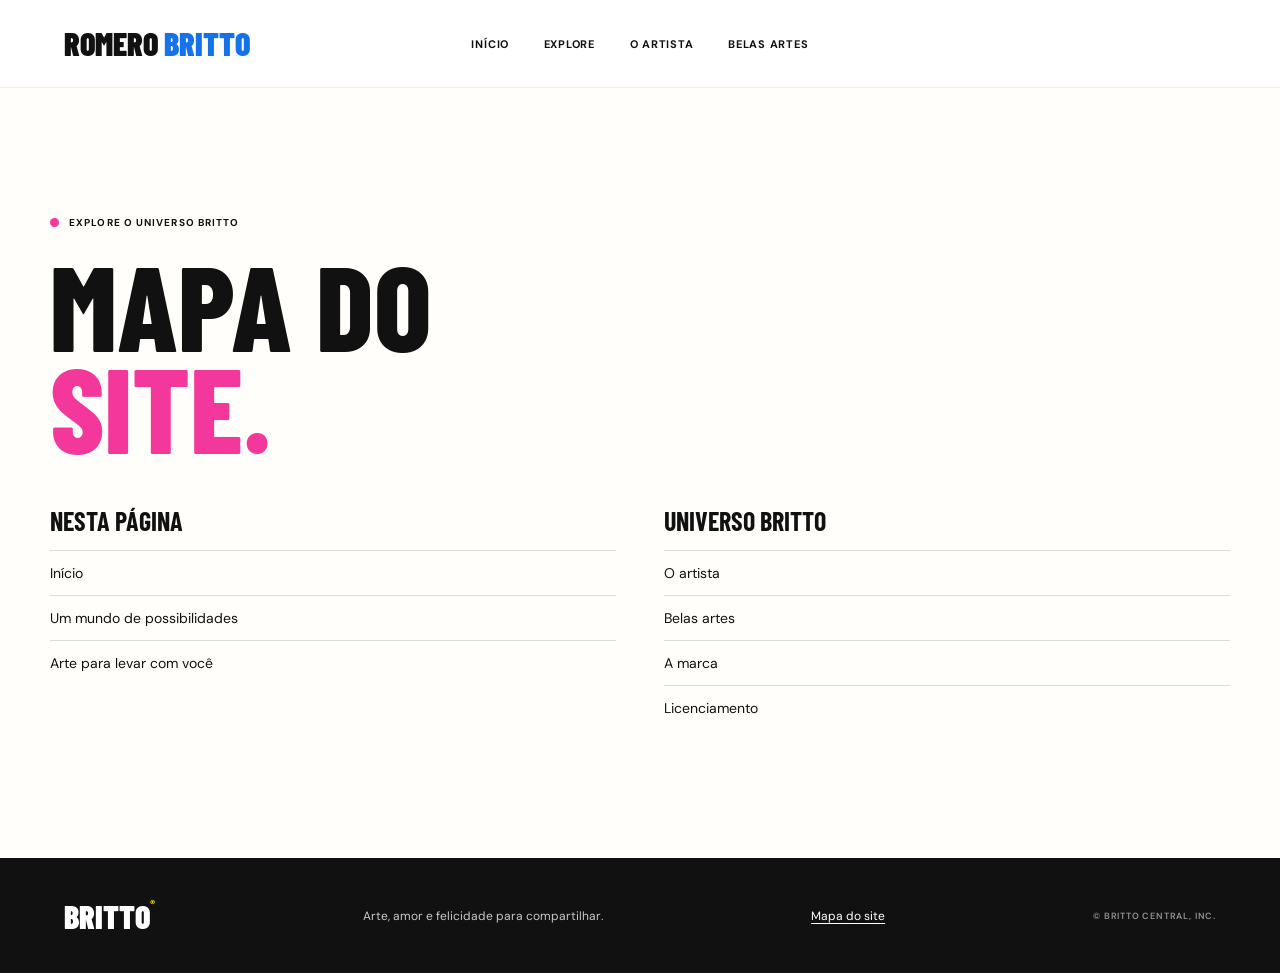
<file: mapa-do-site.html>
<!doctype html>
<html lang="pt-BR">
<head>
  <meta charset="utf-8">
  <meta name="viewport" content="width=device-width, initial-scale=1">
  <meta name="theme-color" content="#ffffff">
  <meta name="description" content="Encontre as principais páginas e seções do universo Romero Britto.">
  <title>Mapa do site | Romero Britto</title>
  <link rel="preconnect" href="https://fonts.googleapis.com">
  <link rel="preconnect" href="https://fonts.gstatic.com" crossorigin>
  <link href="https://fonts.googleapis.com/css2?family=Barlow+Condensed:wght@600;700;800;900&family=DM+Sans:wght@400;500;600;700&display=swap" rel="stylesheet">
  <link rel="stylesheet" href="styles.css">
</head>
<body>
  <a class="skip-link" href="#conteudo">Pular para o conteúdo</a>
  <header class="site-header">
    <a class="wordmark" href="index.html#inicio" aria-label="Romero Britto, início">
      <span>ROMERO</span> <span>BRITTO</span>
    </a>
    <nav class="top-nav" aria-label="Navegação principal">
      <a href="index.html#inicio">INÍCIO</a>
      <a href="index.html#discover-title">EXPLORE</a>
      <a href="https://www.shopbritto.com/pages/the-artist">O ARTISTA</a>
      <a href="https://www.shopbritto.com/pages/romero-britto-fine-art">BELAS ARTES</a>
    </nav>
  </header>

  <main id="conteudo">
    <section class="sitemap-page section-wrap" aria-labelledby="sitemap-title">
      <div class="intro-label"><span class="color-dot"></span> EXPLORE O UNIVERSO BRITTO</div>
      <h1 id="sitemap-title">Mapa do<br><em>site.</em></h1>
      <div class="sitemap-groups">
        <section aria-labelledby="sitemap-secoes">
          <h2 id="sitemap-secoes">Nesta página</h2>
          <ul>
            <li><a href="index.html#inicio">Início</a></li>
            <li><a href="index.html#discover-title">Um mundo de possibilidades</a></li>
            <li><a href="index.html#shop-band">Arte para levar com você</a></li>
          </ul>
        </section>
        <section aria-labelledby="sitemap-universo">
          <h2 id="sitemap-universo">Universo Britto</h2>
          <ul>
            <li><a href="https://www.shopbritto.com/pages/the-artist">O artista</a></li>
            <li><a href="https://www.shopbritto.com/pages/romero-britto-fine-art">Belas artes</a></li>
            <li><a href="https://www.shopbritto.com/pages/britto-brand">A marca</a></li>
            <li><a href="https://www.shopbritto.com/pages/britto-licensing">Licenciamento</a></li>
          </ul>
        </section>
      </div>
    </section>
  </main>

  <footer class="site-footer">
    <a class="footer-mark" href="index.html#inicio">BRITTO<span>®</span></a>
    <p>Arte, amor e felicidade para compartilhar.</p>
    <a class="footer-sitemap" href="mapa-do-site.html" aria-current="page">Mapa do site</a>
    <span class="copyright">© BRITTO CENTRAL, INC.</span>
  </footer>
</body>
</html>
</file>
<file: styles.css>
:root {
  color-scheme: light;
  --ink: #111111;
  --paper: #fffefa;
  --yellow: #ffe500;
  --pink: #f4389b;
  --blue: #1672e8;
  --green: #73d531;
  --line: #dedbd2;
  --display: "Barlow Condensed", Impact, sans-serif;
  --body: "DM Sans", sans-serif;
}

* { box-sizing: border-box; }
html { scroll-behavior: smooth; }
body { margin: 0; color: var(--ink); background: var(--paper); font-family: var(--body); }
body.menu-open { overflow: hidden; }
a { color: inherit; text-decoration: none; }
button { color: inherit; font: inherit; }
.skip-link { position: fixed; z-index: 20; top: 8px; left: 8px; padding: 12px 16px; transform: translateY(-150%); background: var(--yellow); font-weight: 700; }
.skip-link:focus { transform: translateY(0); }

.site-header { position: relative; z-index: 5; display: grid; grid-template-columns: 1fr auto 1fr; align-items: center; min-height: 88px; padding: 0 clamp(24px, 5vw, 80px); background: #fff; border-bottom: 1px solid #efeee9; }
.wordmark { justify-self: start; white-space: nowrap; font-family: var(--display); font-size: clamp(25px, 2.5vw, 36px); font-weight: 900; line-height: .85; }
.wordmark span:last-child { color: var(--blue); }
.top-nav { display: flex; align-items: center; gap: clamp(18px, 2.7vw, 44px); }
.top-nav a { position: relative; padding: 8px 0; font-size: 11px; font-weight: 700; letter-spacing: .07em; white-space: nowrap; }
.top-nav a::after { position: absolute; right: 0; bottom: 2px; left: 0; height: 2px; content: ""; transform: scaleX(0); transform-origin: left; background: var(--pink); transition: transform .2s ease; }
.top-nav a:hover::after, .top-nav a:focus-visible::after { transform: scaleX(1); }
.menu-toggle { justify-self: end; display: inline-flex; align-items: center; gap: 12px; padding: 10px 0 10px 12px; border: 0; background: transparent; cursor: pointer; font-size: 12px; font-weight: 700; text-transform: uppercase; }
.menu-icon { display: grid; width: 22px; gap: 5px; }
.menu-icon i { display: block; width: 100%; height: 2px; background: currentColor; transition: transform .2s ease; }
.menu-toggle[aria-expanded="true"] .menu-icon i:first-child { transform: translateY(7px) rotate(45deg); }
.menu-toggle[aria-expanded="true"] .menu-icon i:nth-child(2) { opacity: 0; }
.menu-toggle[aria-expanded="true"] .menu-icon i:last-child { transform: translateY(-7px) rotate(-45deg); }

.menu-scrim { position: fixed; z-index: 8; inset: 0; background: rgb(0 0 0 / 48%); opacity: 0; transition: opacity .28s ease; }
.menu-scrim.is-visible { opacity: 1; }
.side-menu { position: fixed; z-index: 9; inset: 0 auto 0 0; display: flex; width: min(430px, 88vw); flex-direction: column; padding: 30px clamp(26px, 5vw, 54px) 38px; transform: translateX(-102%); background: var(--paper); transition: transform .35s cubic-bezier(.2,.75,.2,1); }
.side-menu.is-open { transform: translateX(0); }
.drawer-top { display: flex; align-items: center; justify-content: space-between; padding-bottom: 25px; border-bottom: 1px solid var(--line); }
.drawer-title { font-family: var(--display); font-size: 38px; font-weight: 800; text-transform: uppercase; }
.drawer-close { display: grid; width: 42px; aspect-ratio: 1; place-items: center; border: 1px solid var(--ink); border-radius: 50%; background: transparent; cursor: pointer; font-size: 30px; line-height: 1; }
.drawer-kicker { margin: 34px 0 20px; color: #6a6862; font-size: 11px; font-weight: 600; letter-spacing: .1em; text-transform: uppercase; }
.drawer-nav { display: grid; }
.drawer-nav a { display: flex; align-items: baseline; gap: 16px; padding: 15px 0; border-bottom: 1px solid var(--line); font-family: var(--display); font-size: clamp(28px, 7vw, 38px); font-weight: 700; text-transform: uppercase; transition: color .15s ease, padding-left .15s ease; }
.drawer-nav a:hover { padding-left: 7px; color: var(--blue); }
.drawer-nav a span { color: var(--pink); font-family: var(--body); font-size: 10px; font-weight: 700; }

.hero { position: relative; height: min(740px, 76vw); min-height: 480px; overflow: hidden; background: #292d37; }
.hero::after { position: absolute; inset: 55% 0 0; content: ""; background: linear-gradient(0deg, rgb(0 0 0 / 36%), transparent); pointer-events: none; }
.hero-image { width: 100%; height: 100%; object-fit: cover; object-position: center 36%; }
.hero-note { position: absolute; z-index: 1; top: 35px; left: clamp(24px, 5vw, 80px); display: flex; align-items: center; gap: 10px; padding: 10px 14px; background: var(--paper); font-size: 11px; font-weight: 700; text-transform: uppercase; }
.note-star { color: var(--pink); font-size: 20px; line-height: 1; }
.hero-index { position: absolute; z-index: 1; right: clamp(24px, 5vw, 80px); bottom: 26px; color: white; font-size: 10px; font-weight: 700; letter-spacing: .15em; }

.section-wrap { width: min(1180px, calc(100% - 64px)); margin-inline: auto; }
.intro { position: relative; padding-top: clamp(78px, 10vw, 138px); padding-bottom: clamp(86px, 10vw, 140px); }
.intro-label { display: flex; align-items: center; gap: 10px; font-size: 10px; font-weight: 700; letter-spacing: .11em; }
.color-dot { width: 9px; height: 9px; border-radius: 50%; background: var(--pink); }
.dot-blue { background: var(--blue); }
.intro-content { display: grid; grid-template-columns: 1.05fr .8fr; align-items: end; gap: 8%; margin-top: 27px; }
.intro h1, .discover h2 { margin: 0; font-family: var(--display); font-size: clamp(66px, 9.6vw, 132px); font-weight: 800; line-height: .79; letter-spacing: 0; text-transform: uppercase; }
.intro h1 em, .discover h2 em { color: var(--pink); font-style: normal; }
.intro-copy { max-width: 390px; padding-bottom: 4px; }
.intro-lead { margin: 0 0 13px; font-family: var(--display); font-size: 25px; font-weight: 700; text-transform: uppercase; }
.intro-copy > p:not(.intro-lead) { margin: 0; color: #5f5d58; font-size: 14px; line-height: 1.8; }
.text-link { display: inline-flex; align-items: center; gap: 13px; margin-top: 25px; padding-bottom: 6px; border-bottom: 2px solid var(--ink); font-size: 10px; font-weight: 800; letter-spacing: .08em; }
.text-link span { font-size: 18px; transition: transform .2s ease; }
.text-link:hover span { transform: translateX(4px); }
.intro-stamp { position: absolute; right: 0; bottom: 22px; display: grid; width: 110px; aspect-ratio: 1; place-content: center; transform: rotate(9deg); border: 2px solid var(--yellow); border-radius: 50%; color: var(--ink); font-family: var(--display); font-size: 14px; font-weight: 800; line-height: .95; text-align: center; }

.discover { padding: clamp(78px, 9vw, 120px) 0 0; background: #f3f0e9; }
.discover-head { display: flex; align-items: end; justify-content: space-between; gap: 40px; padding-bottom: 50px; }
.discover h2 { margin-top: 25px; font-size: clamp(58px, 7.2vw, 96px); }
.discover-head > p { width: min(330px, 32%); margin: 0 0 3px; color: #5f5d58; font-size: 14px; line-height: 1.8; }
.feature-grid { display: grid; grid-template-columns: repeat(4, 1fr); }
.feature { position: relative; height: clamp(270px, 33vw, 455px); overflow: hidden; background: #171717; color: white; }
.feature::after { position: absolute; inset: 30% 0 0; content: ""; background: linear-gradient(0deg, rgb(0 0 0 / 68%), transparent); }
.feature img { width: 100%; height: 100%; object-fit: cover; transition: transform .6s cubic-bezier(.2,.7,.2,1); }
.feature:hover img { transform: scale(1.055); }
.feature-artist img { object-position: 54% center; }
.feature-fine-art img { object-position: center; }
.feature-brand img { object-position: center; }
.feature-license img { object-position: center; }
.feature-number { position: absolute; z-index: 1; top: 22px; left: 22px; font-size: 10px; font-weight: 700; }
.feature-title { position: absolute; z-index: 1; right: 22px; bottom: 22px; left: 22px; display: flex; align-items: center; justify-content: space-between; font-family: var(--display); font-size: clamp(24px, 3vw, 38px); font-weight: 700; text-transform: uppercase; }
.feature-title b { display: grid; width: 35px; aspect-ratio: 1; place-items: center; border: 1px solid rgb(255 255 255 / 70%); border-radius: 50%; font-family: var(--body); font-size: 15px; font-weight: 500; transition: color .2s, background .2s; }
.feature:hover .feature-title b { color: var(--ink); background: var(--yellow); }

.shop-band { position: relative; display: grid; min-height: 510px; grid-template-columns: 1fr 1fr; overflow: hidden; background: var(--blue); color: #fff; }
.shop-band-art { position: absolute; right: 32%; bottom: -11%; color: rgb(255 255 255 / 8%); font-family: var(--display); font-size: clamp(190px, 36vw, 520px); font-weight: 900; line-height: .8; letter-spacing: 0; pointer-events: none; }
.shop-band-art span { position: absolute; top: 15%; right: -9%; font-family: var(--body); font-size: 18px; }
.shop-band-content { z-index: 1; align-self: center; padding: 72px max(36px, calc((100vw - 1180px) / 2)); padding-right: 20px; }
.shop-band-content > p { margin: 0 0 22px; color: var(--yellow); font-size: 10px; font-weight: 700; letter-spacing: .13em; }
.shop-band h2 { margin: 0; font-family: var(--display); font-size: clamp(56px, 7vw, 90px); font-weight: 800; line-height: .85; text-transform: uppercase; }
.shop-band-image { width: 100%; height: 100%; min-height: 510px; object-fit: cover; transition: transform .35s ease; }
.shop-band-image:hover { position: relative; z-index: 2; transform: scale(5); cursor: zoom-in; }
.site-footer { display: flex; min-height: 115px; align-items: center; justify-content: space-between; gap: 20px; padding: 22px clamp(24px, 5vw, 80px); background: var(--ink); color: #fff; }
.footer-mark { font-family: var(--display); font-size: 32px; font-weight: 900; }
.footer-mark span { color: var(--yellow); font-family: var(--body); font-size: 10px; vertical-align: top; }
.footer-sitemap { font-size: 12px; text-decoration: underline; text-underline-offset: 3px; }
.site-footer p { margin: 0; color: #c9c9c9; font-size: 12px; }
.copyright { color: #929292; font-size: 9px; font-weight: 600; letter-spacing: .09em; }

.sitemap-page { min-height: 65vh; padding-block: clamp(72px, 10vw, 130px); }
.sitemap-page h1 { margin: 24px 0 48px; font-family: var(--display); font-size: clamp(64px, 10vw, 120px); font-weight: 800; line-height: .85; text-transform: uppercase; }
.sitemap-page h1 em { color: var(--pink); font-style: normal; }
.sitemap-groups { display: grid; grid-template-columns: repeat(2, minmax(0, 1fr)); gap: 48px; }
.sitemap-groups h2 { margin: 0 0 14px; font-family: var(--display); font-size: 26px; text-transform: uppercase; }
.sitemap-groups ul { margin: 0; padding: 0; list-style: none; }
.sitemap-groups li { border-top: 1px solid var(--line); }
.sitemap-groups a { display: block; padding: 13px 0; font-size: 14px; }
.sitemap-groups a:hover { color: var(--blue); }

:focus-visible { outline: 3px solid var(--pink); outline-offset: 4px; }
@media (min-width: 1500px) { .hero-image { object-position: center 32%; } }
@media (max-width: 1000px) {
  .site-header { grid-template-columns: 1fr auto; min-height: 78px; }
  .top-nav { display: none; }
  .hero { height: 76vw; min-height: 500px; max-height: 760px; }
  .hero-image { object-position: 54% center; }
  .feature-grid { grid-template-columns: repeat(2, 1fr); }
  .feature { height: clamp(300px, 48vw, 490px); }
}
@media (max-width: 650px) {
  .site-header { min-height: 72px; padding-inline: 19px; }
  .wordmark { font-size: 30px; }
  .menu-toggle { gap: 9px; font-size: 10px; }
  .menu-icon { width: 20px; }
  .hero { height: 136vw; min-height: 510px; max-height: 720px; }
  .hero-image { object-position: 52% center; }
  .hero-note { top: 18px; left: 18px; max-width: calc(100% - 36px); font-size: 9px; }
  .hero-index { right: 18px; bottom: 18px; }
  .section-wrap { width: calc(100% - 40px); }
  .intro { padding-top: 76px; padding-bottom: 105px; }
  .intro-content { grid-template-columns: 1fr; gap: 29px; margin-top: 24px; }
  .intro h1 { font-size: clamp(72px, 19vw, 110px); }
  .intro-copy { max-width: 420px; }
  .intro-lead { font-size: 23px; }
  .intro-copy > p:not(.intro-lead) { font-size: 13px; }
  .intro-stamp { right: 0; bottom: 23px; width: 83px; font-size: 11px; }
  .discover { padding-top: 72px; }
  .discover-head { display: block; padding-bottom: 32px; }
  .discover h2 { margin-top: 20px; font-size: clamp(55px, 15vw, 78px); }
  .discover-head > p { width: min(100%, 360px); margin-top: 25px; font-size: 13px; }
  .feature-grid { grid-template-columns: 1fr 1fr; }
  .feature { height: 62vw; min-height: 230px; max-height: 360px; }
  .feature-number { top: 14px; left: 14px; }
  .feature-title { right: 13px; bottom: 14px; left: 14px; gap: 8px; font-size: clamp(19px, 5.7vw, 29px); }
  .feature-title b { width: 29px; }
  .shop-band { grid-template-columns: 1fr; }
  .shop-band-content { padding: 74px 24px 52px; }
  .shop-band h2 { font-size: clamp(60px, 16vw, 82px); }
  .shop-band-art { right: 4%; bottom: 30%; font-size: 55vw; }
  .shop-band-image { min-height: 0; height: 68vw; max-height: 400px; }
  .site-footer { min-height: 156px; flex-wrap: wrap; justify-content: space-between; padding: 25px 20px; }
  .site-footer p { order: 3; width: 100%; }
  .copyright { font-size: 8px; }
  .sitemap-groups { grid-template-columns: 1fr; gap: 34px; }
}
@media (prefers-reduced-motion: reduce) {
  *, *::before, *::after { scroll-behavior: auto !important; transition-duration: .01ms !important; animation-duration: .01ms !important; animation-iteration-count: 1 !important; }
}
</file>
